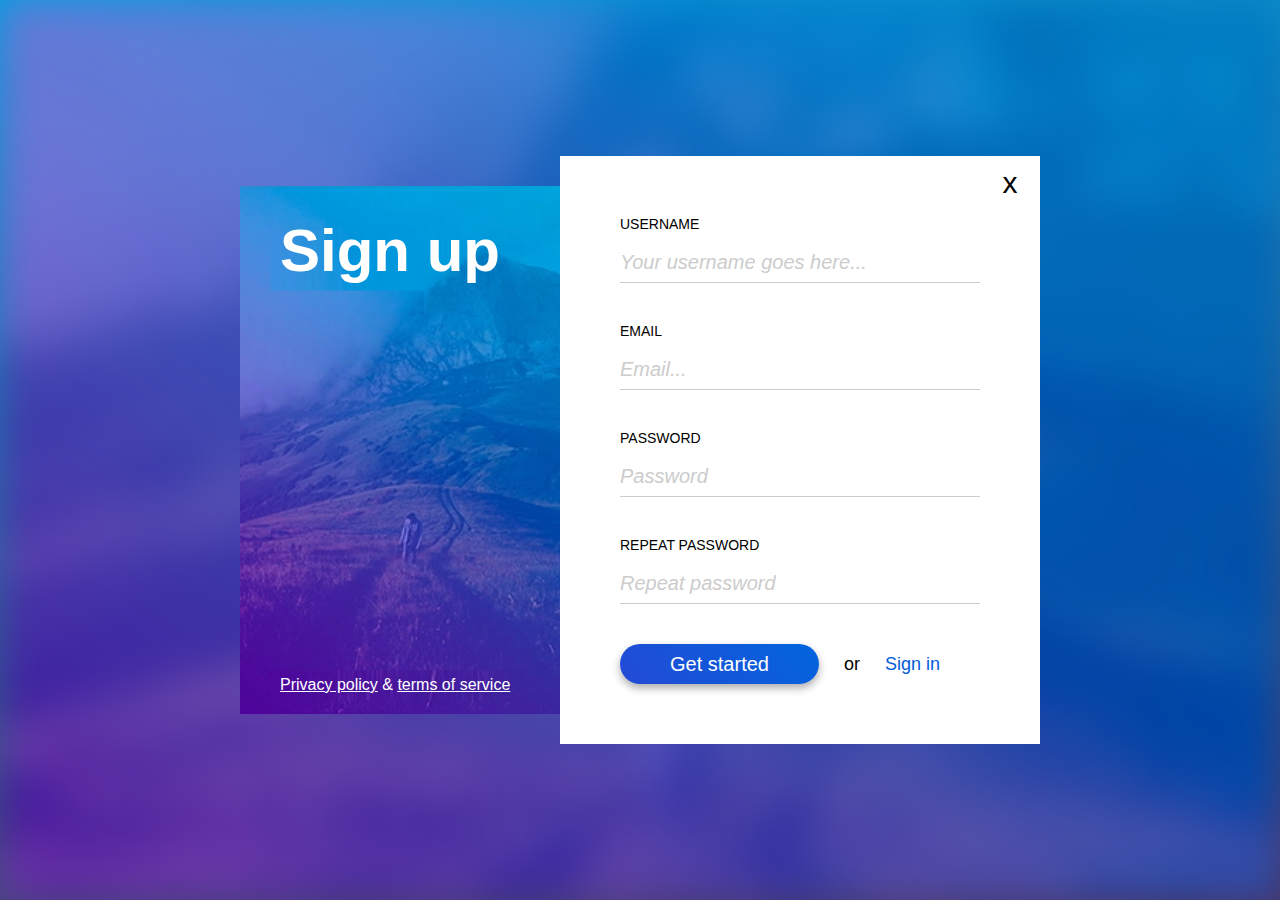
<file: index.html>
<!DOCTYPE html>
<html lang="en">

<head>
    <meta charset="UTF-8">
    <meta http-equiv="X-UA-Compatible" content="IE=edge">
    <meta name="viewport" content="width=device-width, initial-scale=1.0">
    <link rel="shortcut icon" href="./favicon/favicon.png" type="image/png">
    <title>Sign up</title>
    <!-- base style -->
    <link rel="stylesheet" href="./stilius.css">
    <!-- 3rd-party components style -->
    <!-- components style -->
    <link rel="stylesheet" href="./css/form.css">
</head>

<body>
    <div class="background"></div>
    <main>
        <div class="left-column">
            <h1 class="main-title">Sign up</h1>
            <div class="bottom-links">
                <a href="#">Privacy policy</a>
                <span>&amp;</span>
                <a href="#">terms of service</a>
            </div>
        </div>
        <div class="right-column">
            <div class="close">x</div>
            <form class="form">
                <div class="form-row">
                    <label for="username">Username</label>
                    <input id="username" placeholder="Your username goes here..." type="text" required>
                </div>
                <div class="form-row">
                    <label for="email">Email</label>
                    <input id="email" placeholder="Email..." type="email" required>
                </div>
                <div class="form-row">
                    <label for="pass">Password</label>
                    <input id="pass" placeholder="Password" type="password" required>
                </div>
                <div class="form-row">
                    <label for="re-pass">Repeat password</label>
                    <input id="re-pass" placeholder="Repeat password" type="password" required>
                </div>
                <div class="form-row flex-row">
                    <button type="submit">Get started</button>
                    <span>or</span>
                    <a href="./sign-in/">Sign in</a>
                </div>
            </form>
        </div>
    </main>
</body>

</html>
</file>
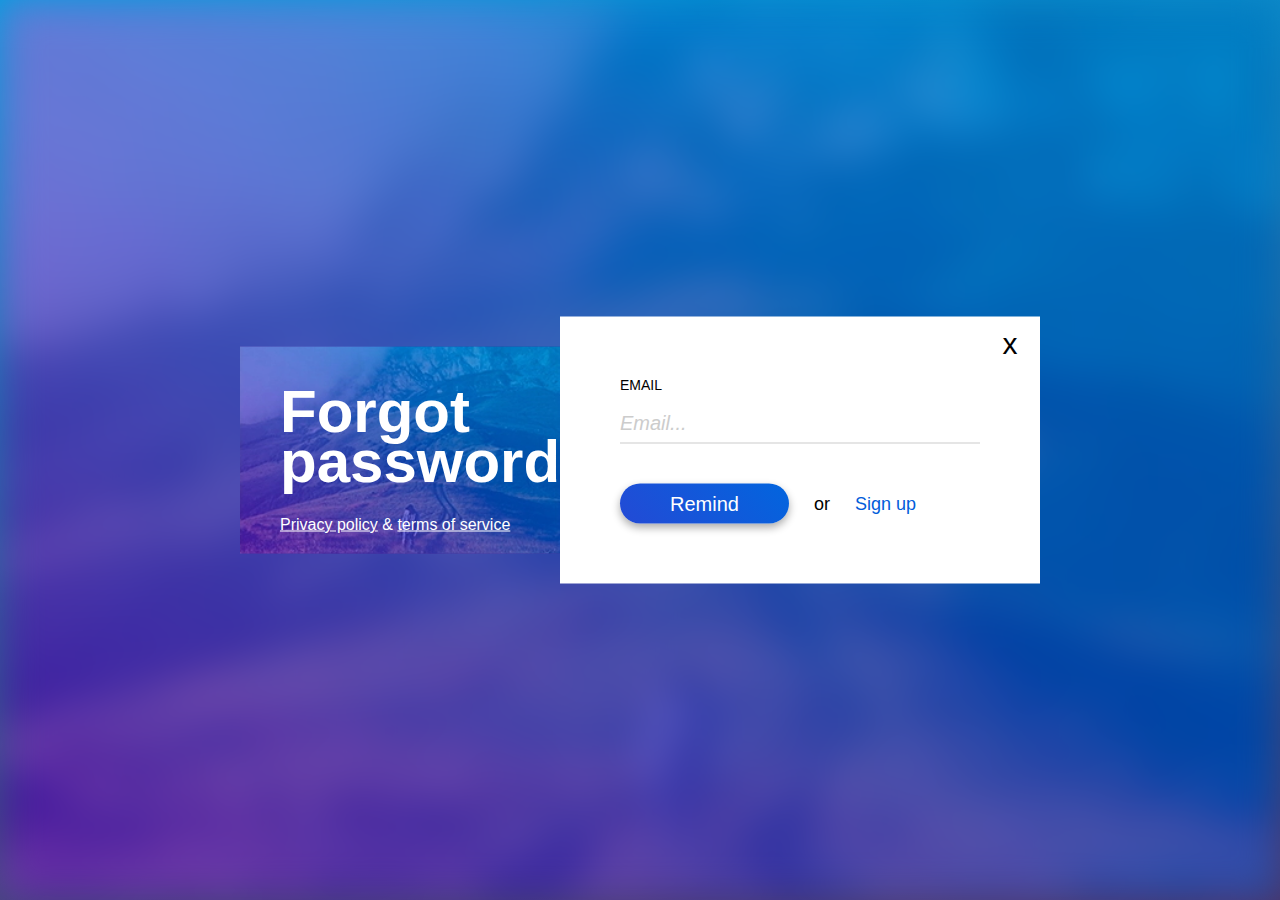
<file: forgot-password/index.html>
<!DOCTYPE html>
<html lang="en">

<head>
    <meta charset="UTF-8">
    <meta http-equiv="X-UA-Compatible" content="IE=edge">
    <meta name="viewport" content="width=device-width, initial-scale=1.0">
    <link rel="shortcut icon" href="./favicon/favicon.png" type="image/png">
    <title>Forgot password?</title>
    <!-- base style -->
    <link rel="stylesheet" href="../stilius.css">
    <!-- 3rd-party components style -->
    <!-- components style -->
    <link rel="stylesheet" href="../css/form.css">
</head>

<body>
    <div class="background"></div>
    <main>
        <div class="left-column">
            <h1 class="main-title">Forgot password?</h1>
            <div class="bottom-links">
                <a href="#">Privacy policy</a>
                <span>&amp;</span>
                <a href="#">terms of service</a>
            </div>
        </div>
        <div class="right-column">
            <div class="close">x</div>
            <form class="form">
                <div class="form-row">
                    <label for="email">Email</label>
                    <input id="email" placeholder="Email..." type="email" required>
                </div>
                <div class="form-row flex-row">
                    <button type="submit">Remind</button>
                    <span>or</span>
                    <a href="../">Sign up</a>
                </div>
            </form>
        </div>
    </main>
</body>

</html>
</file>
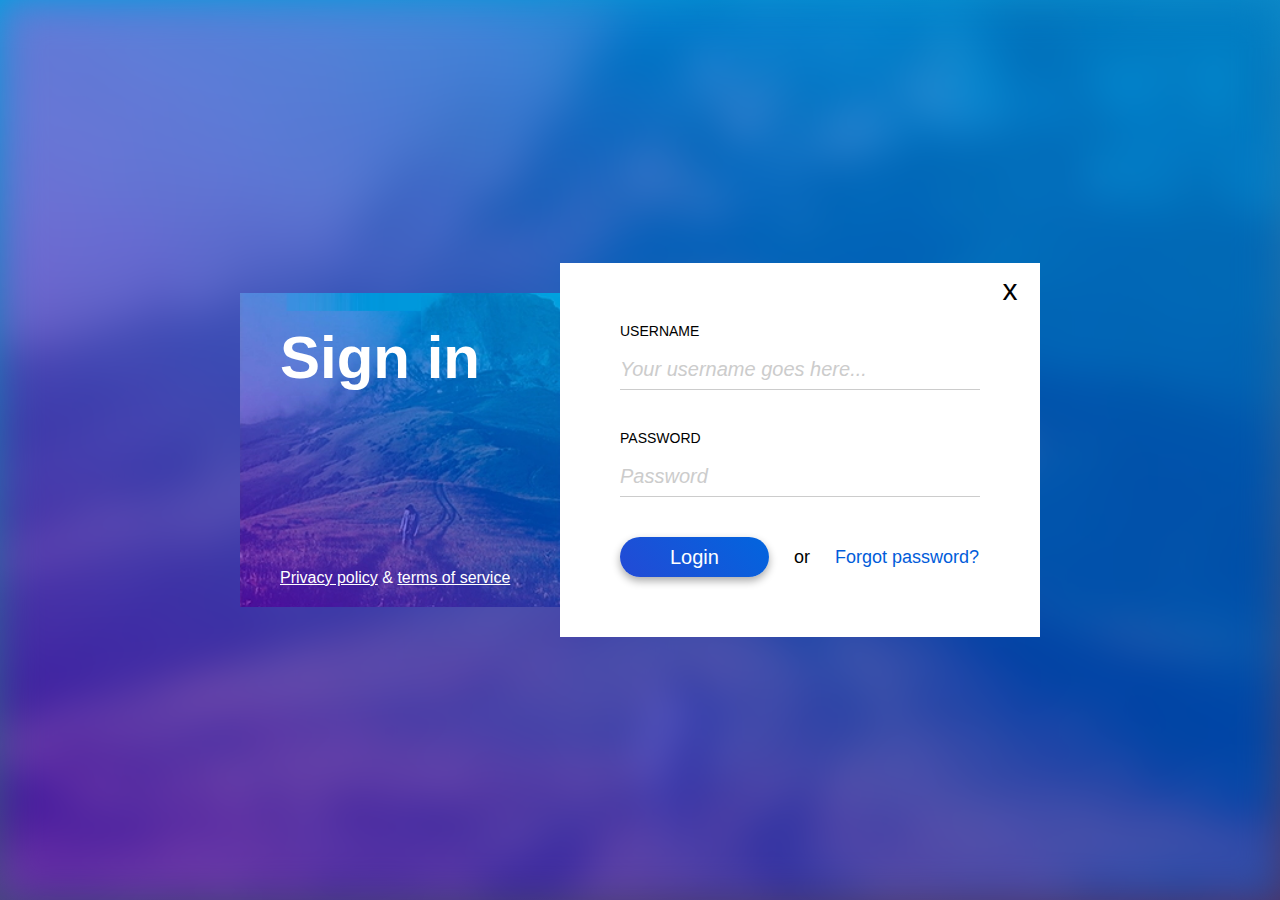
<file: sign-in/index.html>
<!DOCTYPE html>
<html lang="en">

<head>
    <meta charset="UTF-8">
    <meta http-equiv="X-UA-Compatible" content="IE=edge">
    <meta name="viewport" content="width=device-width, initial-scale=1.0">
    <link rel="shortcut icon" href="./favicon/favicon.png" type="image/png">
    <title>Sign in</title>
    <!-- base style -->
    <link rel="stylesheet" href="../stilius.css">
    <!-- 3rd-party components style -->
    <!-- components style -->
    <link rel="stylesheet" href="../css/form.css">
</head>

<body>
    <div class="background"></div>
    <main>
        <div class="left-column">
            <h1 class="main-title">Sign in</h1>
            <div class="bottom-links">
                <a href="#">Privacy policy</a>
                <span>&amp;</span>
                <a href="#">terms of service</a>
            </div>
        </div>
        <div class="right-column">
            <div class="close">x</div>
            <form class="form">
                <div class="form-row">
                    <label for="username">Username</label>
                    <input id="username" placeholder="Your username goes here..." type="text" required>
                </div>
                <div class="form-row">
                    <label for="pass">Password</label>
                    <input id="pass" placeholder="Password" type="password" required>
                </div>
                <div class="form-row flex-row">
                    <button type="submit">Login</button>
                    <span>or</span>
                    <a href="../forgot-password/">Forgot password?</a>
                </div>
            </form>
        </div>
    </main>
</body>

</html>
</file>
<file: stilius.css>
body,
body * {
  margin: 0;
  padding: 0;
  vertical-align: top;
  box-sizing: border-box;
  font-family: 'Gill Sans', 'Gill Sans MT', Calibri, 'Trebuchet MS', sans-serif;
}

body {
  background: #615ed2;
  background: linear-gradient(171deg, #009fe0 0%, #4e3463 100%);
}

.background {
  display: inline-block;
  width: 100%;
  height: 100vh;
  background-image: url(./hill.jpg);
  background-repeat: no-repeat;
  background-size: cover;
  background-position: center;
  filter: blur(20px);
}

main {
  display: inline-block;
  width: 800px;
  position: absolute;
  top: 50%;
  left: 50%;
  transform: translate(-50%, -50%);
}

.left-column {
  width: 40%;
  float: left;
  padding: 40px;
  background-color: #4232a0;
  color: #fff;
  background-image: url(./hill.jpg);
  background-repeat: no-repeat;
  background-size: cover;
  background-position: center;
  position: absolute;
  top: 30px;
  bottom: 30px;
  left: 0;
}

.bottom-links {
  position: absolute;
  left: 40px;
  right: 40px;
  bottom: 20px;
}
.bottom-links > a {
  color: #fff;
}
.bottom-links > span {
}

.main-title {
  font-size: 60px;
  line-height: 50px;
}

.right-column {
  width: 60%;
  float: right;
  padding: 60px;
  background-color: #fff;
  position: relative;
}

.close {
  display: inline-block;
  width: 60px;
  height: 60px;
  line-height: 54px;
  text-align: center;
  font-size: 30px;
  position: absolute;
  right: 0;
  top: 0;
}
</file>
<file: css/form.css>
.form {
  display: flex;
  flex-direction: column;
  gap: 40px;
  width: 100%;
}
.form-row {
  display: flex;
  flex-direction: column;
  gap: 10px;
  width: 100%;
}
.form-row.flex-row {
  flex-direction: row;
  gap: 25px;
}
.form-row > label {
  text-transform: uppercase;
  font-size: 14px;
}
.form-row > input {
  line-height: 40px;
  font-size: 20px;
  border: none;
  border-bottom: 1px solid #ccc;
}
.form-row > input::placeholder {
  color: #ccc;
  font-style: italic;
}
.form-row > button {
  padding-left: 50px;
  padding-right: 50px;
  line-height: 40px;
  font-size: 20px;
  background: #015cda;
  background: linear-gradient(47deg, #234ad5 0%, #0265de 100%);
  color: #fff;
  border: none;
  border-radius: 20px;
  box-shadow: 0 4px 8px 0 #0005;
  cursor: pointer;
}
.form-row > button:hover {
  box-shadow: 0 4px 8px 0 #0008;
}
.form-row > span {
  line-height: 40px;
  font-size: 18px;
}
.form-row > a {
  line-height: 40px;
  font-size: 18px;
  text-decoration: none;
  color: #015cda;
}
.form-row > a:hover {
  text-decoration: underline;
}
</file>
